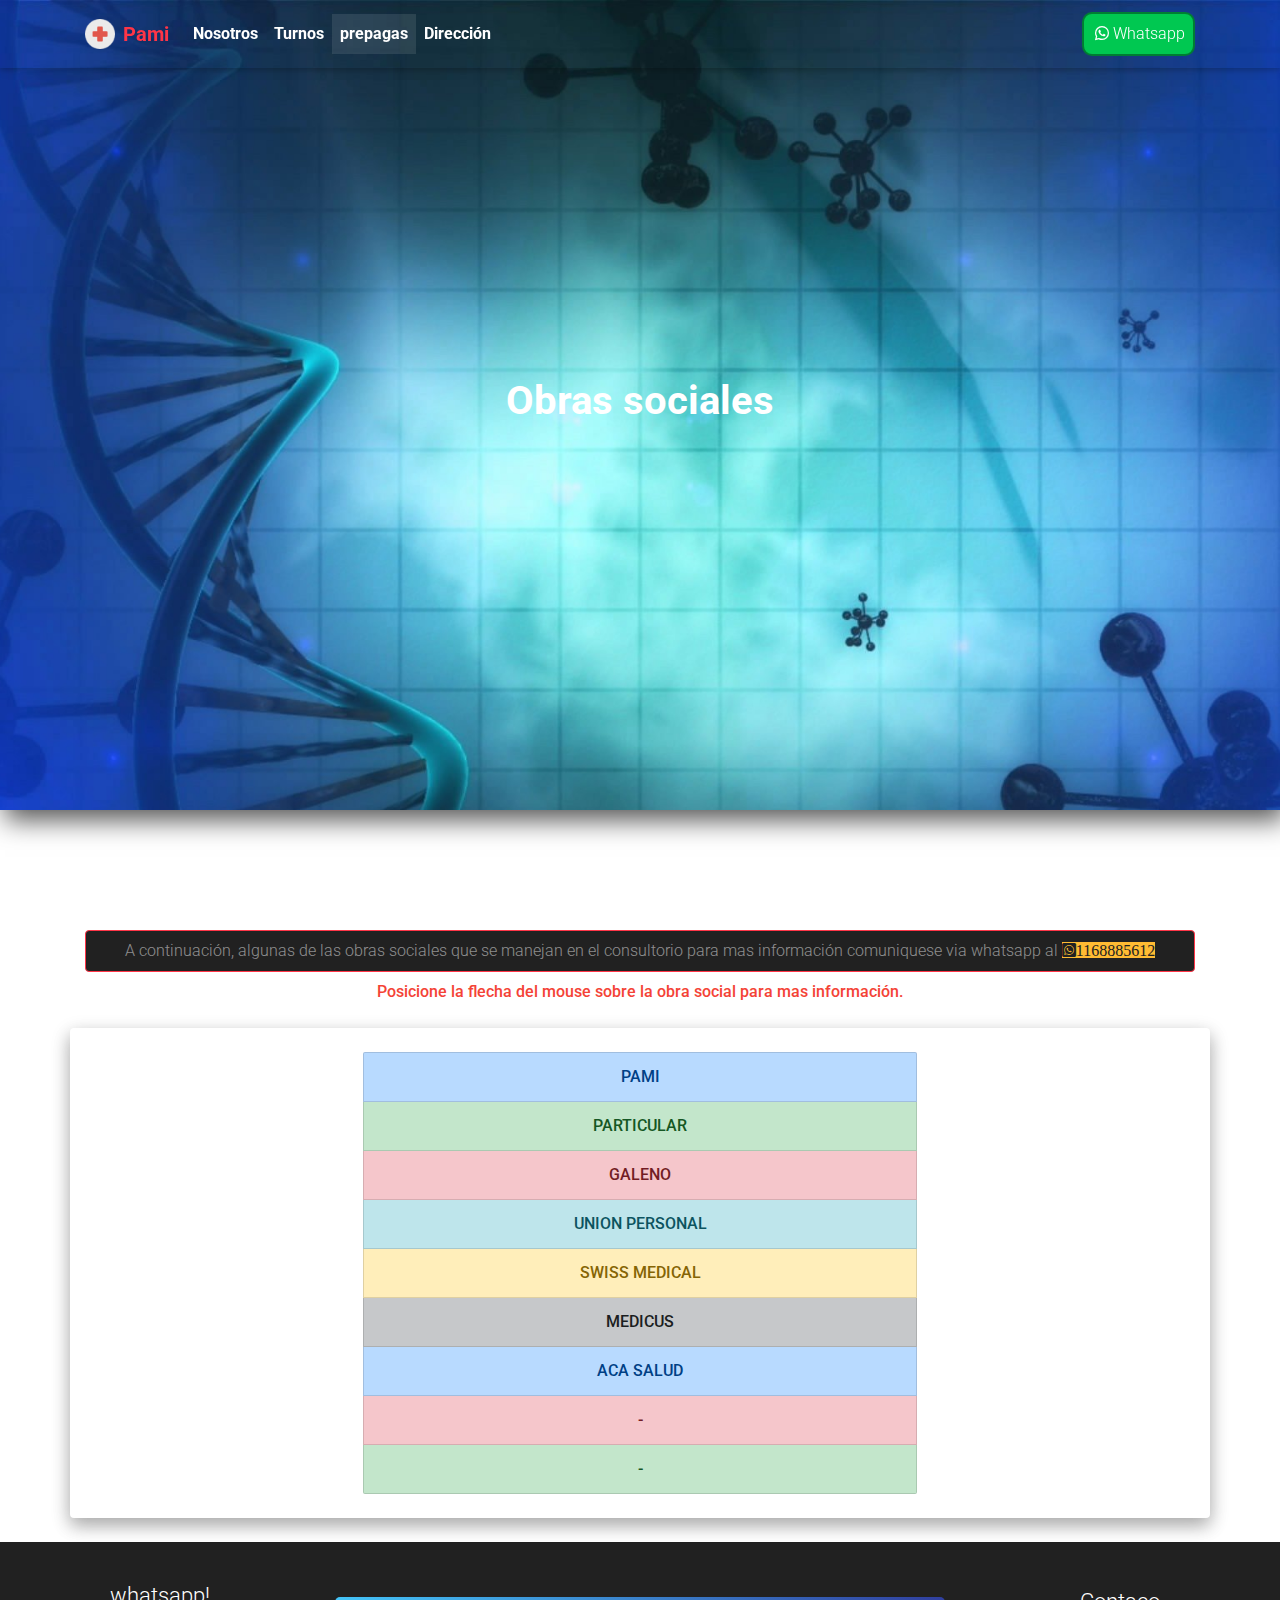
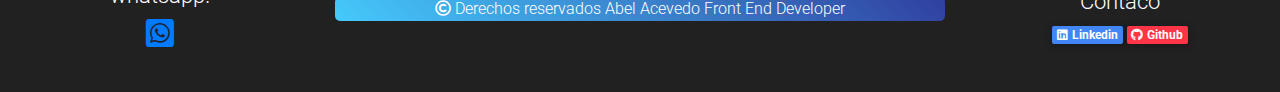
<file: prepagas.html>
<!DOCTYPE html>
<html lang="es">
<head>
  <meta charset="UTF-8">
  <meta name="viewport" content="width=device-width, initial-scale=1, shrink-to-fit=no">
  <meta http-equiv="x-ua-compatible" content="ie=edge">
  <title>Prepagas</title>
  <!-- MDB icon -->
  <link rel="icon" href="imagenes/doc.ico"  type="imagen/ico">
  <!-- Font Awesome -->
  <link rel="stylesheet" href="https://use.fontawesome.com/releases/v5.11.2/css/all.css">
  <!-- Google Fonts Roboto -->
  <link rel="stylesheet" href="https://fonts.googleapis.com/css?family=Roboto:300,400,500,700&display=swap">
  <!-- Bootstrap core CSS -->
  <link rel="stylesheet" href="css/bootstrap.min.css">
  <!-- Material Design Bootstrap -->
  <link rel="stylesheet" href="css/mdb.min.css">
  <!-- Your custom styles (optional) -->
  <link rel="stylesheet" href="css/prepaga.css">
  
  <!-- MDBootstrap Datatables  -->
  <link href="css/addons/datatables.min.css" rel="stylesheet">

  
</head>
<body>
<!--Menu y header-->
    
<header class="">
    <!--Navbar-->
    <nav class="navbar navbar-expand-lg navbar-dark fixed-top scrolling-navbar">
      <div class="container">
        <a class="navbar-brand d-flex font-weight-bold text-danger"  href="https://www.pami.org.ar/" target="_blank" ><img src="imagenes/cruz.png" width="30" height="30" class=" mr-2 " alt="cruz">Pami</a>
        <button class="navbar-toggler" type="button" data-toggle="collapse" data-target="#navbarSupportedContent-7" aria-controls="navbarSupportedContent-7" aria-expanded="false" aria-label="Toggle navigation">
          <span class="navbar-toggler-icon"></span>
        </button>
        <div class="collapse navbar-collapse" id="navbarSupportedContent-7">
          <ul class="navbar-nav mr-auto centrado font-weight-bold">
            <li class="nav-item ">
              <a class="nav-link" href="index.html">Nosotros</a>
            </li>
            <li class="nav-item">
              <a class="nav-link" href="turnos.html">Turnos</a>
            </li>
            <li class="nav-item active">
              <a class="nav-link" href="prepagas.html">prepagas<span class="sr-only">(current)</span></a>
            </li>
            <li class="nav-item">
              <a class="nav-link" href="direccion.html">Dirección</a>
            </li>
          </ul>
          <ul class="navbar-nav ml-auto centrado">
            <li class="nav-item">
              <a class="nav-link success-color " href="https://api.whatsapp.com/send?phone=5491168885612" target="_blank"  style="border: 2px solid #007E33; border-radius: 10px;">
                <i class="fab fa-whatsapp pr-1"></i>Whatsapp
                
                <span class="sr-only ">(current)</span>
              </a>
            </li>
          </ul>
        </div>
      </div>
    </nav>
    
</header>
<div class="bg  align-items-center  d-flex justify-content-center ">
  <h1 class="text-center display-4 h1  text-white font-weight-bold h1-responsive wow rubberBand" data-wow-iteration="8">Obras sociales</h1>
</div>

<div class="container mt-5 pt-5">  
  <p class=" mt-4 py-2 text-center text-white-50 bg-dark border border-danger rounded mb-0 wow jello">A continuación, algunas de las obras sociales que se manejan en el consultorio 
    para mas información comuniquese via whatsapp al  <a href="https://api.whatsapp.com/send?phone=5491168885612" target="_blank" class="text-dark" ><i class="fab fa-whatsapp-square fa-1x  warning-color" >1168885612</i></a>

  </p>
  <p class="py-2 text-center red-text wow zoomIn font-weight-bold"><strong>Posicione la flecha del mouse sobre la obra social para

   mas información.</strong></p>
</div>
<!-- Lista -->
<div class="container card z-depth-2 mb-4 pt-2 pb-2 lista-ancho">
  <div class="row align-items-center justify-content-center">
  <div class="col-6 list-group m-2 p-2 ">
    <button type="button" class="wow zoomIn list-group-item list-group-item-action list-group-item-primary text-center" data-toggle="tooltip" data-html="true" data-placement="top" title="<b>ATENCION GRATUITA.</b>">
      <strong>PAMI</strong>
    </button>
    <button type="button" class="wow zoomIn list-group-item list-group-item-action list-group-item-success text-center" data-toggle="tooltip" data-html="true" data-placement="top" title="<b>ABONA $1.200.</b>">
      <strong>PARTICULAR</strong>
    </button>
   
    <button type="button" class="wow zoomIn list-group-item list-group-item-action list-group-item-danger text-center" data-toggle="tooltip" data-html="true" data-placement="top" title="<b>A CONFIRMAR.</b>">
      <strong>GALENO</strong>
    </button>
    <button type="button" class="wow zoomIn list-group-item list-group-item-action list-group-item-info text-center" data-toggle="tooltip" data-html="true" data-placement="top" title="<b>A CONFIRMAR.</b>">
      <strong>UNION PERSONAL</strong>
    </button>
    <button type="button" class="wow zoomIn list-group-item list-group-item-action list-group-item-warning text-center" data-toggle="tooltip" data-html="true" data-placement="top" title="<b>A CONFIRMAR.</b>">
      <strong>SWISS MEDICAL</strong>
    </button>
    <button type="button" class="wow zoomIn list-group-item list-group-item-action list-group-item-dark text-center" data-toggle="tooltip" data-html="true" data-placement="top" title="<b>A CONFIRMAR.</b>">
      <strong>MEDICUS</strong>
    </button>
    <button type="button" class="wow zoomIn list-group-item list-group-item-action list-group-item-primary text-center" data-toggle="tooltip" data-html="true" data-placement="top" title="<b>A CONFIRMAR.</b>">
      <strong>ACA SALUD</strong>
    </button>
    <button type="button" class="wow zoomIn list-group-item list-group-item-action list-group-item-danger text-center" data-toggle="tooltip" data-html="true" data-placement="top" title="<b>A CONFIRMAR.</b>">
      <strong>-</strong>
    </button>
    <button type="button" class="wow zoomIn list-group-item list-group-item-action list-group-item-success text-center" data-toggle="tooltip" data-html="true" data-placement="top" title="<b>A CONFIRMAR.</b>">
      <strong>-</strong>
    </button>
    
  </div>
</div>
</div>
<!-- Fin lista-->

     


<!-- Footer -->
  <footer class="container-fluid elegant-color-dark  py-4">
  <div class="row text-white py-3  align-items-center text-center ">
      <div class="col-md-3  ">
      
        <h4 class="lead h4-responsive">whatsapp!</h4>
    
        <a href="https://api.whatsapp.com/send?phone=5491170197183" target="_blank" ><i class="fab fa-whatsapp-square fa-2x" ></i></a>
        
        
      </div>
      
      <div class="col-md-6">
        
        <p class="blue-gradient" style="border-radius: 5px;"><i class="far fa-copyright mr-1"></i>Derechos reservados Abel Acevedo Front End Developer</p>
      </div>
      
      <div class="col-md-3">
        <h4 class="lead h4-responsive">Contaco</h4>
        <a href="https://www.linkedin.com/in/abel-fernando-acevedo/" target="_blank" ><span class="badge badge-primary"><i class="fab fa-linkedin mr-1"></i>Linkedin</span></a>
        <a href="https://github.com/Abel3581" target="_blank" ><span class="badge badge-danger"><i class="fab fa-github mr-1"></i>Github</span></a>
      </div>
  </div>
  </footer>
<!--Fin footer-->
<!-- jQuery -->
<script type="text/javascript" src="js/jquery.min.js"></script>
<!-- Bootstrap tooltips -->
<script type="text/javascript" src="js/popper.min.js"></script>
<!-- Bootstrap core JavaScript -->
<script type="text/javascript" src="js/bootstrap.min.js"></script>
<!-- MDB core JavaScript -->
<script type="text/javascript" src="js/mdb.min.js"></script>
<!-- Your custom scripts (optional) -->
<script type="text/javascript"></script>
<!-- Animated -->
<script>
 // animacion scrooll
 $( document ).ready(function() {
        new WOW().init();
    });
</script>
<script>
$(function () {
  $('[data-toggle="tooltip"]').tooltip()
})
</script>
</body>
</html>
</file>
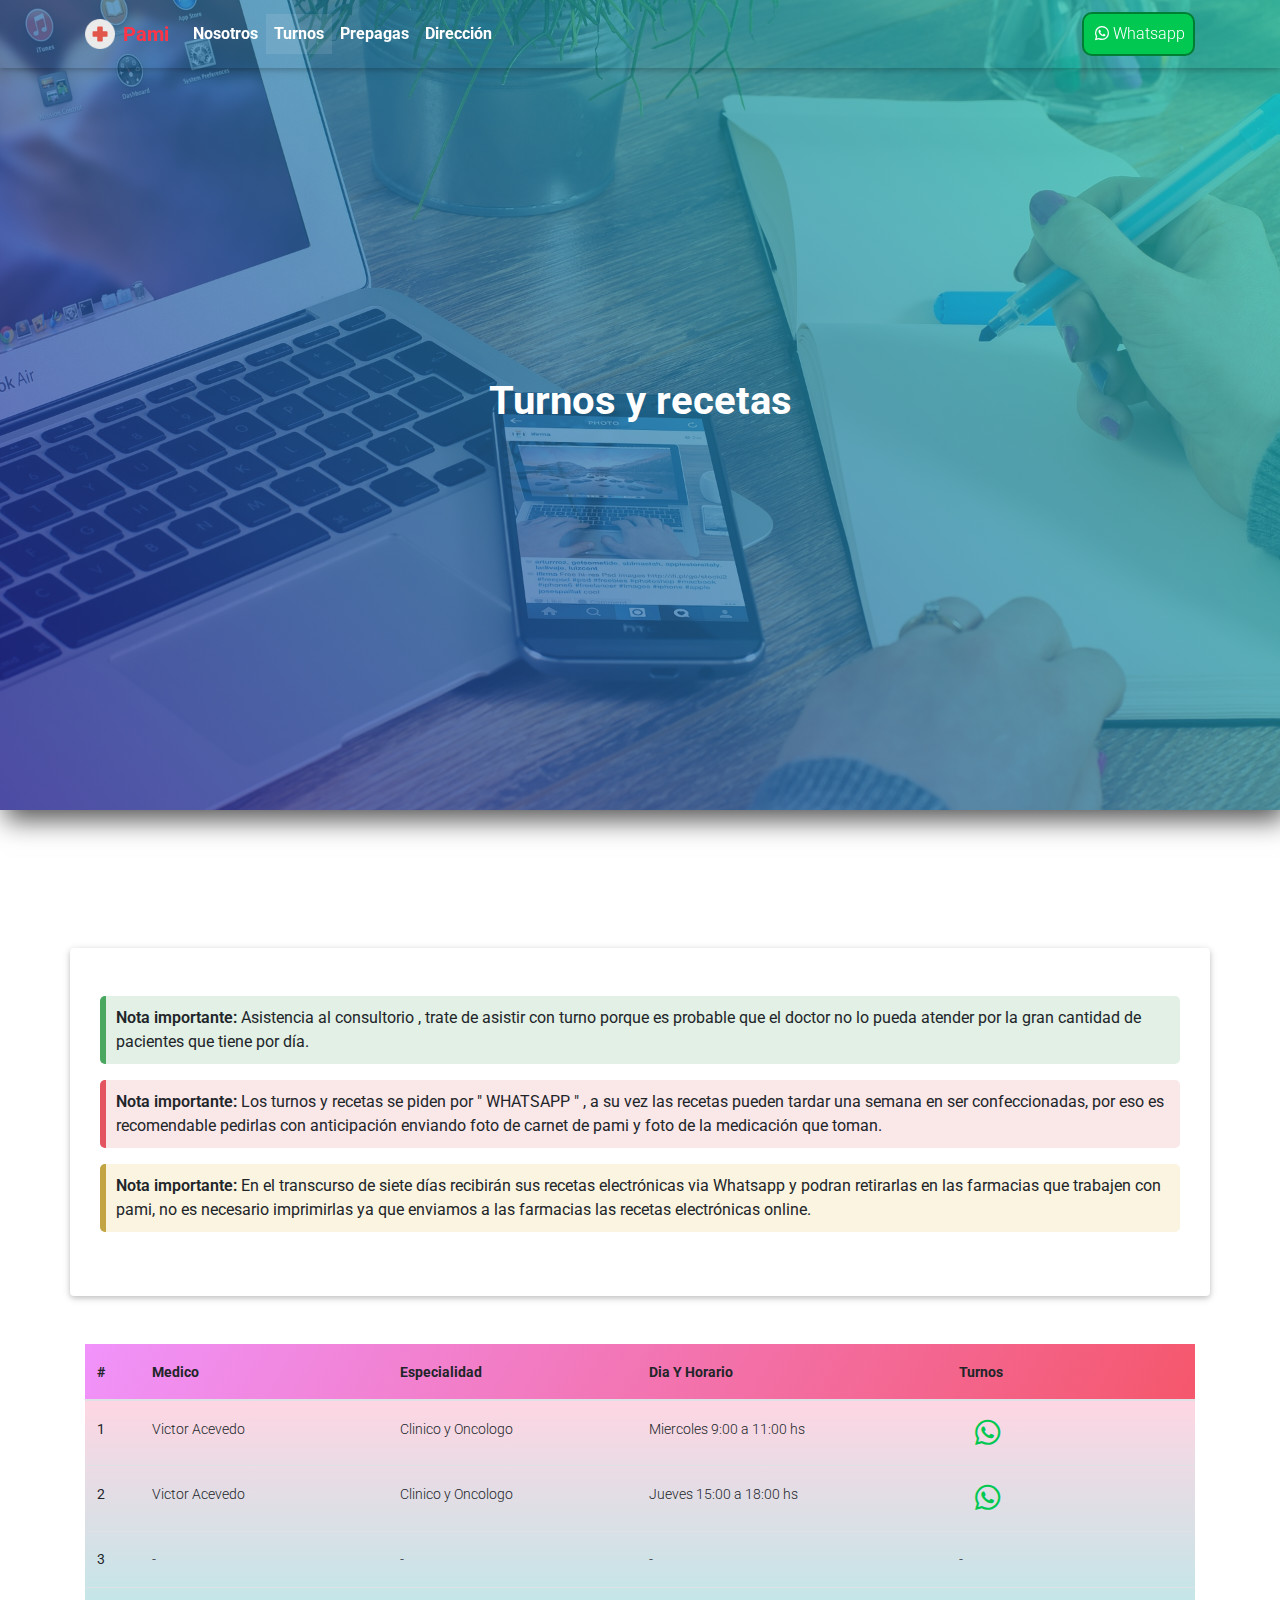
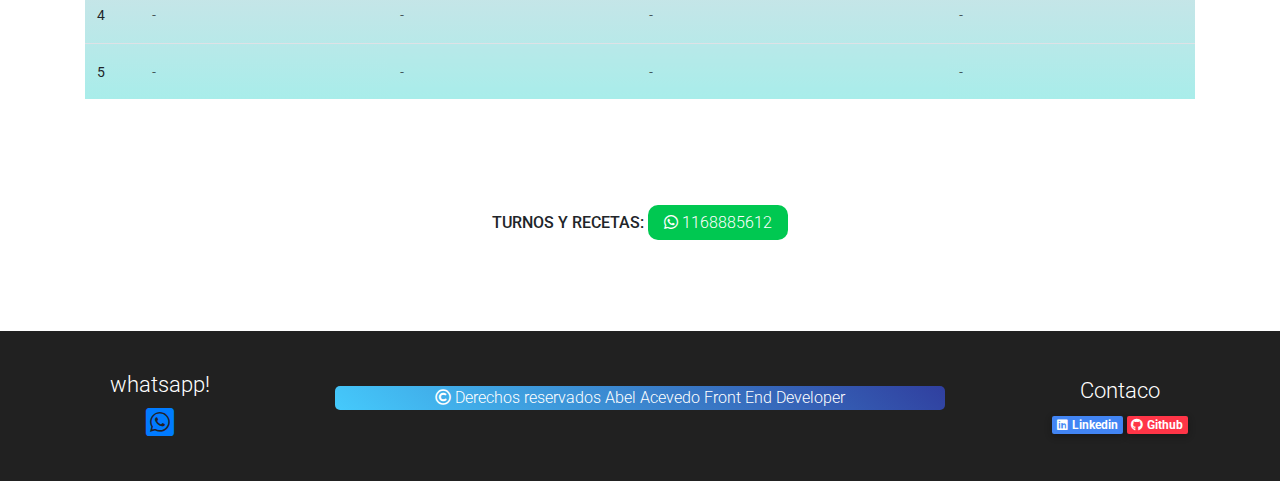
<file: turnos.html>
<!DOCTYPE html>
<html lang="es">
  <head>
    <meta charset="UTF-8" />
    <meta name="viewport" content="width=device-width, initial-scale=1, shrink-to-fit=no"/>
    <meta http-equiv="x-ua-compatible" content="ie=edge" />
    <title>Turnos</title>
    <!-- MDB icon -->
    <link rel="icon" href="imagenes/doc.ico" type="imagen/ico" />
    <!-- Font Awesome -->
    <link rel="stylesheet" href="https://use.fontawesome.com/releases/v5.11.2/css/all.css"/>
    <!-- Google Fonts Roboto -->
    <link rel="stylesheet" href="https://fonts.googleapis.com/css?family=Roboto:300,400,500,700&display=swap"/>
    <!-- Bootstrap core CSS -->
    <link rel="stylesheet" href="css/bootstrap.min.css" />
    <!-- Material Design Bootstrap -->
    <link rel="stylesheet" href="css/mdb.min.css" />
    <!-- Your custom styles (optional) -->
    <link rel="stylesheet" href="css/cssTurnos.css" />
    
    <!-- MDBootstrap Datatables  -->
    <link href="css/addons/datatables.min.css" rel="stylesheet" />

    
  </head>
  <body>
    <!--Menu y header-->

    <header>
      <!--Navbar-->
      <nav
        class="navbar navbar-expand-lg navbar-dark fixed-top scrolling-navbar"
      >
        <div class="container">
          <a class="navbar-brand d-flex font-weight-bold text-danger" href="https://www.pami.org.ar/" target="_blank"><img src="imagenes/cruz.png" width="30" height="30" class="mr-2" alt="cruz">Pami</a>
        
          <button class="navbar-toggler" type="button" data-toggle="collapse" data-target="#navbarSupportedContent-7" aria-controls="navbarSupportedContent-7" aria-expanded="false" aria-label="Toggle navigation">
           
            <span class="navbar-toggler-icon"></span>
          </button>
          <div class="collapse navbar-collapse" id="navbarSupportedContent-7">
            <ul class="navbar-nav mr-auto centrado font-weight-bold">
              <li class="nav-item">
                <a class="nav-link" href="index.html">Nosotros</a>
              </li>
              <li class="nav-item active">
                <a class="nav-link" href="turnos.html"
                  >Turnos<span class="sr-only">(current)</span></a>
              </li>
              <li class="nav-item">
                <a class="nav-link" href="prepagas.html">Prepagas</a>
              </li>
              <li class="nav-item">
                <a class="nav-link" href="direccion.html">Dirección</a>
              </li>
            </ul>
            <ul class="navbar-nav ml-auto centrado">
              <li class="nav-item">
                <a
                  class="nav-link success-color"
                  href="https://api.whatsapp.com/send?phone=5491168885612"
                  target="_blank"
                  style="border: 2px solid #007e33; border-radius: 10px"
                >
                  <i class="fab fa-whatsapp pr-1"></i>Whatsapp

                  <span class="sr-only">(current)</span>
                </a>
              </li>
            </ul>
          </div>
        </div>
      </nav>
      <!-- Full Page Intro -->
      <div
        class="view sombraImagen"
        style="
          background-image: url('imagenes/turno.jpg');
          background-repeat: no-repeat;
          background-size: cover;
          background-position: center center;
          height: 90%; ">
        <!-- Mask & flexbox options-->
        <div class="mask rgba-gradient d-flex justify-content-center align-items-center">
          <!-- Content -->
          <div class="container text-center ">
            <h1 class="display-4 text-white  h1 h1-responsive font-weight-bold wow flash" data-wow-iteration="5">
              Turnos y recetas
            </h1>
          </div>
          <!-- Content -->
        </div>
        <!-- Mask & flexbox options-->
      </div>
      <!-- Full Page Intro -->
    </header>
    <!-- Fin menu y header -->

    <!-- Notas -->
    <main>
      <div class="container card my-5 py-5 z-depth-1 ancho-card">
        <div class="container">
          <div class="">
            <p class="note note-success text-left wow fadeInLeft">
              <strong>Nota importante:</strong> Asistencia al consultorio , trate
              de asistir con turno porque es probable que el doctor no lo pueda
              atender por la gran cantidad de pacientes que tiene por día.
            </p>
          </div>
          <p class="note note-danger text-left wow fadeInRight">
            <strong>Nota importante:</strong> Los turnos y recetas se piden por
            " WHATSAPP " , a su vez las recetas pueden tardar una semana en ser
            confeccionadas, por eso es recomendable pedirlas con
            anticipación enviando foto de carnet de pami y foto de la medicación
            que toman.
          </p>
          <p class="note note-warning text-left wow fadeInLeft">
            <strong>Nota importante:</strong> En el transcurso de siete días
            recibirán sus recetas electrónicas via Whatsapp y podran retirarlas
            en las farmacias que trabajen con pami, no es necesario imprimirlas
            ya que enviamos a las farmacias las recetas electrónicas online.
          </p>
        </div>
      </div>
    </main>
    <!-- Fin Notas -->

    <!-- Tabla -->
    <div class="container table-responsive">
      <!--Table-->
      <table class="table">
        <!--Table head-->
        <thead>
          <tr class="ripe-malinka-gradient wow zoomIn">
            <th class="font-weight-bold">#</th>
            <th class="th-lg font-weight-bold">Medico</th>
            <th class="th-lg font-weight-bold">Especialidad</th>
            <th class="th-lg font-weight-bold">Dia Y Horario</th>
            <th class="th-lg font-weight-bold">Turnos</th>
          </tr>
        </thead>
        <!--Table head-->

        <!--Table body-->
        <tbody class="rare-wind-gradient">
          <tr class="wow zoomIn">
            <th scope="row">1</th>
            <td>Victor Acevedo</td>
            <td>Clinico y Oncologo</td>
            <td>Miercoles 9:00 a 11:00 hs</td>
            <td>
              <a
                class="nav-link d-inline"
                href=" https://api.whatsapp.com/send?phone=5491168885612"
                target="_blank"
              >
                <i class="fab fa-whatsapp text-success fa-2x"></i
              ></a>
            </td>
          </tr>
          <tr class="wow zoomIn">
            <th scope="row">2</th>
            <td>Victor Acevedo</td>
            <td>Clinico y Oncologo</td>
            <td>Jueves 15:00 a 18:00 hs</td>
            <td>
              <a
                class="nav-link d-inline"
                href=" https://api.whatsapp.com/send?phone=5491168885612"
                target="_blank"
              >
                <i class="fab fa-whatsapp text-success fa-2x"></i
              ></a>
            </td>
          </tr>
          <tr class="wow zoomIn">
            <th scope="row">3</th>
            <td>-</td>
            <td>-</td>
            <td>-</td>
            <td>-</td>
          </tr>
          <tr class="wow zoomIn">
            <th scope="row">4</th>
            <td>-</td>
            <td>-</td>
            <td>-</td>
            <td>-</td>
          </tr>
          <tr class="wow zoomIn">
            <th scope="row">5</th>
            <td>-</td>
            <td>-</td>
            <td>-</td>
            <td>-</td>
          </tr>
        </tbody>
        <!--Table body-->
      </table>
      <!--Table-->
    </div>
    <!-- Fin Tabla-->
    <!-- Turnos y recetas-->
    <div class="container my-5 py-5 text-center wow  swing" data-wow-iteration="10">
      <strong>TURNOS Y RECETAS: </strong>
      <a class="nav-link success-color d-inline text-white" href=" https://api.whatsapp.com/send?phone=5491168885612" target="_blank" style="border-radius: 10px">
        <i class="fab fa-whatsapp mr-1"></i>1168885612<span class="sr-only">(current)</span></a>
    </div>
    <!-- Fin Turnos y recetas-->

    <!-- Footer -->
    <footer class="container-fluid elegant-color-dark py-4">
      <div class="row text-white py-3 align-items-center text-center">
        <div class="col-md-3">
          <h4 class="lead h4-responsive">whatsapp!</h4>

          <a
            href="https://api.whatsapp.com/send?phone=5491170197183"
            target="_blank"
            ><i class="fab fa-whatsapp-square fa-2x"></i
          ></a>
        </div>

        <div class="col-md-6">
          <p class="blue-gradient" style="border-radius: 5px">
            <i class="far fa-copyright mr-1"></i>Derechos reservados Abel
            Acevedo Front End Developer
          </p>
        </div>

        <div class="col-md-3">
          <h4 class="lead h4-responsive">Contaco</h4>
          <a
            href="https://www.linkedin.com/in/abel-fernando-acevedo/"
            target="_blank"
            ><span class="badge badge-primary"
              ><i class="fab fa-linkedin mr-1"></i>Linkedin</span
            ></a
          >
          <a href="https://github.com/Abel3581" target="_blank"
            ><span class="badge badge-danger"
              ><i class="fab fa-github mr-1"></i>Github</span
            ></a
          >
        </div>
      </div>
    </footer>
    <!--Fin footer-->
    <!-- jQuery -->
    <script type="text/javascript" src="js/jquery.min.js"></script>
    <!-- Bootstrap tooltips -->
    <script type="text/javascript" src="js/popper.min.js"></script>
    <!-- Bootstrap core JavaScript -->
    <script type="text/javascript" src="js/bootstrap.min.js"></script>
    <!-- MDB core JavaScript -->
    <script type="text/javascript" src="js/mdb.min.js"></script>
    <!-- Your custom scripts (optional) -->
    <script type="text/javascript"></script>
    <script rel="stylesheet" href="js/turnos.js"></script>
    <!-- Animated -->
  <script>
    // animacion scrooll
    $( document ).ready(function() {
        new WOW().init();
    });
  </script>
  </body>
</html>
</file>
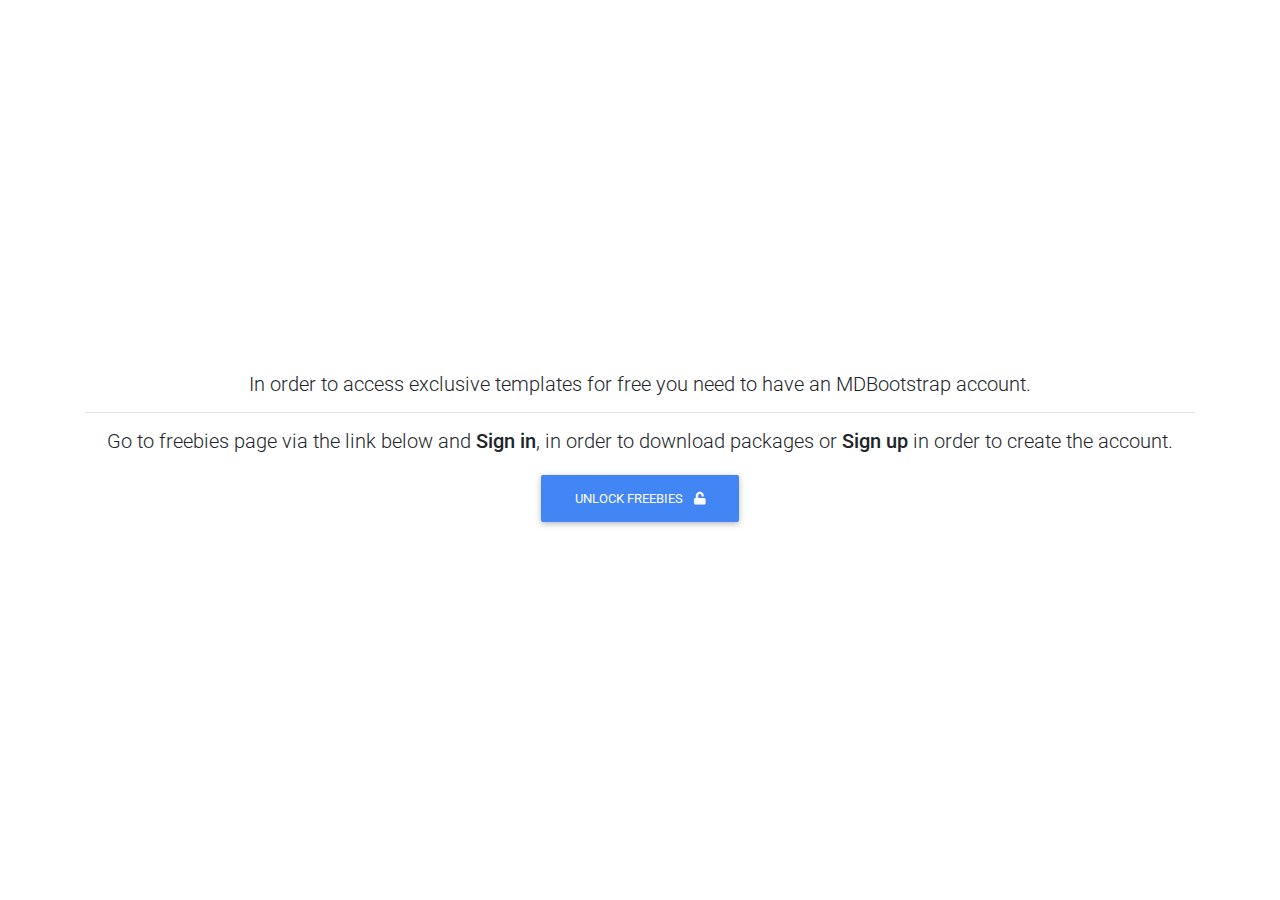
<file: exclusive-templates/unlock-exclusive-freebies.html>
<!DOCTYPE html>
<html lang="en">

<head>
  <meta charset="UTF-8">
  <meta name="viewport" content="width=device-width, initial-scale=1, shrink-to-fit=no">
  <meta http-equiv="x-ua-compatible" content="ie=edge">
  <title>Material Design for Bootstrap</title>
  <!-- MDB icon -->
  <link rel="icon" href="../img/mdb-favicon.ico" type="image/x-icon">
  <!-- Font Awesome -->
  <link rel="stylesheet" href="https://use.fontawesome.com/releases/v5.11.2/css/all.css">
  <!-- Google Fonts Roboto -->
  <link rel="stylesheet" href="https://fonts.googleapis.com/css?family=Roboto:300,400,500,700&display=swap">
  <!-- Bootstrap core CSS -->
  <link rel="stylesheet" href="../css/bootstrap.min.css">
  <!-- Material Design Bootstrap -->
  <link rel="stylesheet" href="../css/mdb.min.css">
  <!-- Your custom styles (optional) -->
  <link rel="stylesheet" href="../css/style.css">
</head>

<body>

  <!-- Start your project here-->
  <div class="d-flex align-items-center" style="height:100vh">
    <div class="container text-center">
      <h5 class="animated fadeIn mb-3">In order to access exclusive templates for free you need to have an MDBootstrap
        account.</h5>
        <hr>
      <h5 class="animated fadeIn mb-3">Go to freebies page via the link below and <strong>Sign in</strong>, in order to
        download packages or <strong>Sign up</strong> in order to create the account.</h5>
        <a href="https://mdbootstrap.com/freebies/?utm_campaign=ExclusiveFreebies&utm_source=jQuery" class="btn btn-primary">Unlock freebies <i class="fas fa-unlock ml-2"></i></a>

    </div>
  </div>
  <!-- End your project here-->

  <!-- jQuery -->
  <script type="text/javascript" src="../js/jquery.min.js"></script>
  <!-- Bootstrap tooltips -->
  <script type="text/javascript" src="../js/popper.min.js"></script>
  <!-- Bootstrap core JavaScript -->
  <script type="text/javascript" src="../js/bootstrap.min.js"></script>
  <!-- MDB core JavaScript -->
  <script type="text/javascript" src="../js/mdb.min.js"></script>
  <!-- Your custom scripts (optional) -->
  <script type="text/javascript"></script>

</body>

</html>
</file>
<file: css/prepaga.css>
.btn .fa {
  margin-left: 3px;
}

.top-nav-collapse {
  background-color: #2e2e2e !important;
}

.navbar:not(.top-nav-collapse) {
  background: transparent !important;
}
/* Ancho-list  */
@media (max-width: 500px) {
  .lista-ancho {
    max-width: 350px;
  }
}

@media (max-width: 991px) {
  .navbar:not(.top-nav-collapse) {
    background: -moz-linear-gradient(
      45deg,
      rgba(42, 27, 161, 0.7),
      rgba(29, 210, 177, 0.7) 100%
    ) !important;
    background: -webkit-linear-gradient(
      45deg,
      rgba(42, 27, 161, 0.7),
      rgba(29, 210, 177, 0.7) 100%
    ) !important;
    background: -webkit-gradient(
      linear,
      45deg,
      from(rgba(42, 27, 161, 0.7)),
      to(rgba(29, 210, 177, 0.7))
    ) !important;
    background: -o-linear-gradient(
      45deg,
      rgba(42, 27, 161, 0.7),
      rgba(29, 210, 177, 0.7) 100%
    ) !important;
    background: linear-gradient(
      to 45deg,
      rgba(42, 27, 161, 0.7),
      rgba(29, 210, 177, 0.7) 100%
    ) !important;
  }
  .centrado {
    text-align: center;
  }
}

.btn-white {
  color: black !important;
}

h6 {
  line-height: 1.7;
}

.rgba-gradient {
  background: -moz-linear-gradient(
    45deg,
    rgba(42, 27, 161, 0.7),
    rgba(29, 210, 177, 0.7) 100%
  );
  background: -webkit-linear-gradient(
    45deg,
    rgba(42, 27, 161, 0.7),
    rgba(29, 210, 177, 0.7) 100%
  );
  background: -webkit-gradient(
    linear,
    45deg,
    from(rgba(42, 27, 161, 0.7)),
    to(rgba(29, 210, 177, 0.7))
  );
  background: -o-linear-gradient(
    45deg,
    rgba(42, 27, 161, 0.7),
    rgba(29, 210, 177, 0.7) 100%
  );
  background: linear-gradient(
    to 45deg,
    rgba(42, 27, 161, 0.7),
    rgba(29, 210, 177, 0.7) 100%
  );
}

/* imagen */

body,
html {
  height: 100%;
}
.bg {
  /* The image used */
  background-image: url("../imagenes/micro.jpg");

  /* Half height */
  height: 90%;

  /* Center and scale the image nicely */
  background-position: center;
  background-repeat: no-repeat;
  background-attachment: fixed;
  background-size: cover;
  padding: 100px 0;
  box-shadow: 5px 10px 25px #555;
  position: relative;
  z-index: 22;
}

.sombraImagen {
  padding: 100px 0;
  box-shadow: 5px 10px 25px #555;
  position: relative;
  z-index: 22;
}
</file>
<file: css/cssTurnos.css>
html,
body,
header,
.view {
  height: 100%;
}
@media (max-width: 576px){
  .ancho-card{
    max-width: 350px;
  }
}
@media (max-width: 740px) {
  html,
  body,
  header,
  .view {
    height: 85vh;
  }
}
@media (min-width: 800px) and (max-width: 850px) {
  html,
  body,
  header,
  .view {
    height: 600px;
  }
}

.btn .fa {
  margin-left: 3px;
}

.top-nav-collapse {
  background-color: #2e2e2e !important;
}

.navbar:not(.top-nav-collapse) {
  background: transparent !important;
}

@media (max-width: 991px) {
  .navbar:not(.top-nav-collapse) {
    background: -moz-linear-gradient(
      45deg,
      rgba(42, 27, 161, 0.7),
      rgba(29, 210, 177, 0.7) 100%
    ) !important;
    background: -webkit-linear-gradient(
      45deg,
      rgba(42, 27, 161, 0.7),
      rgba(29, 210, 177, 0.7) 100%
    ) !important;
    background: -webkit-gradient(
      linear,
      45deg,
      from(rgba(42, 27, 161, 0.7)),
      to(rgba(29, 210, 177, 0.7))
    ) !important;
    background: -o-linear-gradient(
      45deg,
      rgba(42, 27, 161, 0.7),
      rgba(29, 210, 177, 0.7) 100%
    ) !important;
    background: linear-gradient(
      to 45deg,
      rgba(42, 27, 161, 0.7),
      rgba(29, 210, 177, 0.7) 100%
    ) !important;
  }
  .centrado {
    text-align: center;
  }
}

.btn-white {
  color: black !important;
}

h6 {
  line-height: 1.7;
}

.rgba-gradient {
  background: -moz-linear-gradient(
    45deg,
    rgba(42, 27, 161, 0.7),
    rgba(29, 210, 177, 0.7) 100%
  );
  background: -webkit-linear-gradient(
    45deg,
    rgba(42, 27, 161, 0.7),
    rgba(29, 210, 177, 0.7) 100%
  );
  background: -webkit-gradient(
    linear,
    45deg,
    from(rgba(42, 27, 161, 0.7)),
    to(rgba(29, 210, 177, 0.7))
  );
  background: -o-linear-gradient(
    45deg,
    rgba(42, 27, 161, 0.7),
    rgba(29, 210, 177, 0.7) 100%
  );
  background: linear-gradient(
    to 45deg,
    rgba(42, 27, 161, 0.7),
    rgba(29, 210, 177, 0.7) 100%
  );
}

.sombraImagen {
  padding: 100px 0;
  box-shadow: 5px 10px 25px #555;
  position: relative;
  z-index: 22;
}
</file>
<file: css/style.css>
.deep-orange-lighter-hover {
  color: #212121;
  -webkit-transition: 0.4s;
  transition: 0.4s;
}
.deep-orange-lighter-hover:hover {
  -webkit-transition: 0.4s;
  transition: 0.4s;
  color: #ff4444;
}

@media (max-width: 576px) {
  .slider {
    height: 60vh;
  }
  .imagenSintomas {
    width: 50%;
    margin-top: 1px;
    padding-top: 1px;
  }
  .ancho-nosotros {
    max-width: 330px;
    padding-left: 3px;
    padding-right: 3px;
  }
}
.sizer {
  width: 300px;
}
.bordesintomas {
  border-top: black 5px dashed;
  border-right: green 10px double;
  border-bottom: blue 10px dotted;
  border-left: red 5px solid;
}
p {
  word-spacing: -1px;
}

.tamaño {
  width: 650px;
  height: 350px;
}

html,
body,
header,
.view {
  height: 100%;
}

@media (max-width: 740px) {
  html,
  body,
  header,
  .view {
    height: 85vh;
  }
}
@media (min-width: 768px) and (max-width: 991px) {
}
@media (min-width: 800px) and (max-width: 850px) {
  html,
  body,
  header,
  .view {
    height: 600px;
  }
}

.btn .fa {
  margin-left: 3px;
}

.top-nav-collapse {
  background-color: #2e2e2e !important;
}

.navbar:not(.top-nav-collapse) {
  background: transparent !important;
}

@media (max-width: 991px) {
  .navbar:not(.top-nav-collapse) {
    background: -moz-linear-gradient(
      45deg,
      rgba(42, 27, 161, 0.7),
      rgba(29, 210, 177, 0.7) 100%
    ) !important;
    background: -webkit-linear-gradient(
      45deg,
      rgba(42, 27, 161, 0.7),
      rgba(29, 210, 177, 0.7) 100%
    ) !important;
    background: -webkit-gradient(
      linear,
      45deg,
      from(rgba(42, 27, 161, 0.7)),
      to(rgba(29, 210, 177, 0.7))
    ) !important;
    background: -o-linear-gradient(
      45deg,
      rgba(42, 27, 161, 0.7),
      rgba(29, 210, 177, 0.7) 100%
    ) !important;
    background: linear-gradient(
      to 45deg,
      rgba(42, 27, 161, 0.7),
      rgba(29, 210, 177, 0.7) 100%
    ) !important;
  }
  .centrado {
    text-align: center;
  }
}

.btn-white {
  color: black !important;
}

h6 {
  line-height: 1.7;
}

.rgba-gradient {
  background: -moz-linear-gradient(
    45deg,
    rgba(42, 27, 161, 0.7),
    rgba(29, 210, 177, 0.7) 100%
  );
  background: -webkit-linear-gradient(
    45deg,
    rgba(42, 27, 161, 0.7),
    rgba(29, 210, 177, 0.7) 100%
  );
  background: -webkit-gradient(
    linear,
    45deg,
    from(rgba(42, 27, 161, 0.7)),
    to(rgba(29, 210, 177, 0.7))
  );
  background: -o-linear-gradient(
    45deg,
    rgba(42, 27, 161, 0.7),
    rgba(29, 210, 177, 0.7) 100%
  );
  background: linear-gradient(
    to 45deg,
    rgba(42, 27, 161, 0.7),
    rgba(29, 210, 177, 0.7) 100%
  );
}

/* tabla*/

.pt-3-half {
  padding-top: 1.4rem;
}

/* botom flotante */
.btn-flotante {
  font-size: 16px; /* Cambiar el tamaño de la tipografia */
  text-transform: uppercase; /* Texto en mayusculas */
  font-weight: bold; /* Fuente en negrita o bold */
  color: #ffffff; /* Color del texto */
  border-radius: 5px; /* Borde del boton */
  letter-spacing: 2px; /* Espacio entre letras */
  background-color: #e91e63; /* Color de fondo */
  padding: 16px 25px; /* Relleno del boton */
  position: fixed;
  bottom: 110px;
  right: 40px;
  transition: all 300ms ease 0ms;
  box-shadow: 0px 8px 15px rgba(0, 0, 0, 0.1);
  z-index: 99;
}
.btn-flotante:hover {
  background-color: #2c2fa5; /* Color de fondo al pasar el cursor */
  box-shadow: 0px 15px 20px rgba(0, 0, 0, 0.3);
  transform: translateY(-7px);
}
@media only screen and (max-width: 600px) {
  .btn-flotante {
    font-size: 14px;
    padding: 12px 20px;
    bottom: 150px;
    right: 20px;
  }
}
@media (max-width: 740px) {
  .btn-flotante {
    bottom: 200px;
  }
}
@media (min-width: 1023px) and (max-width: 1030px) {
  .btn-flotante {
    bottom: 210px;
  }
}
@media (max-width: 420px) {
  .respon {
    padding: 10px;
  }
}
@media (max-width: 321px) {
  .respon {
    padding: 10px;
    font-size: 12px;
    bottom: 170px;
    right: 16px;
  }
}

.sombraImagen {
  padding: 100px 0;
  box-shadow: 5px 10px 25px #555;
  position: relative;
  z-index: 22;
}
</file>
